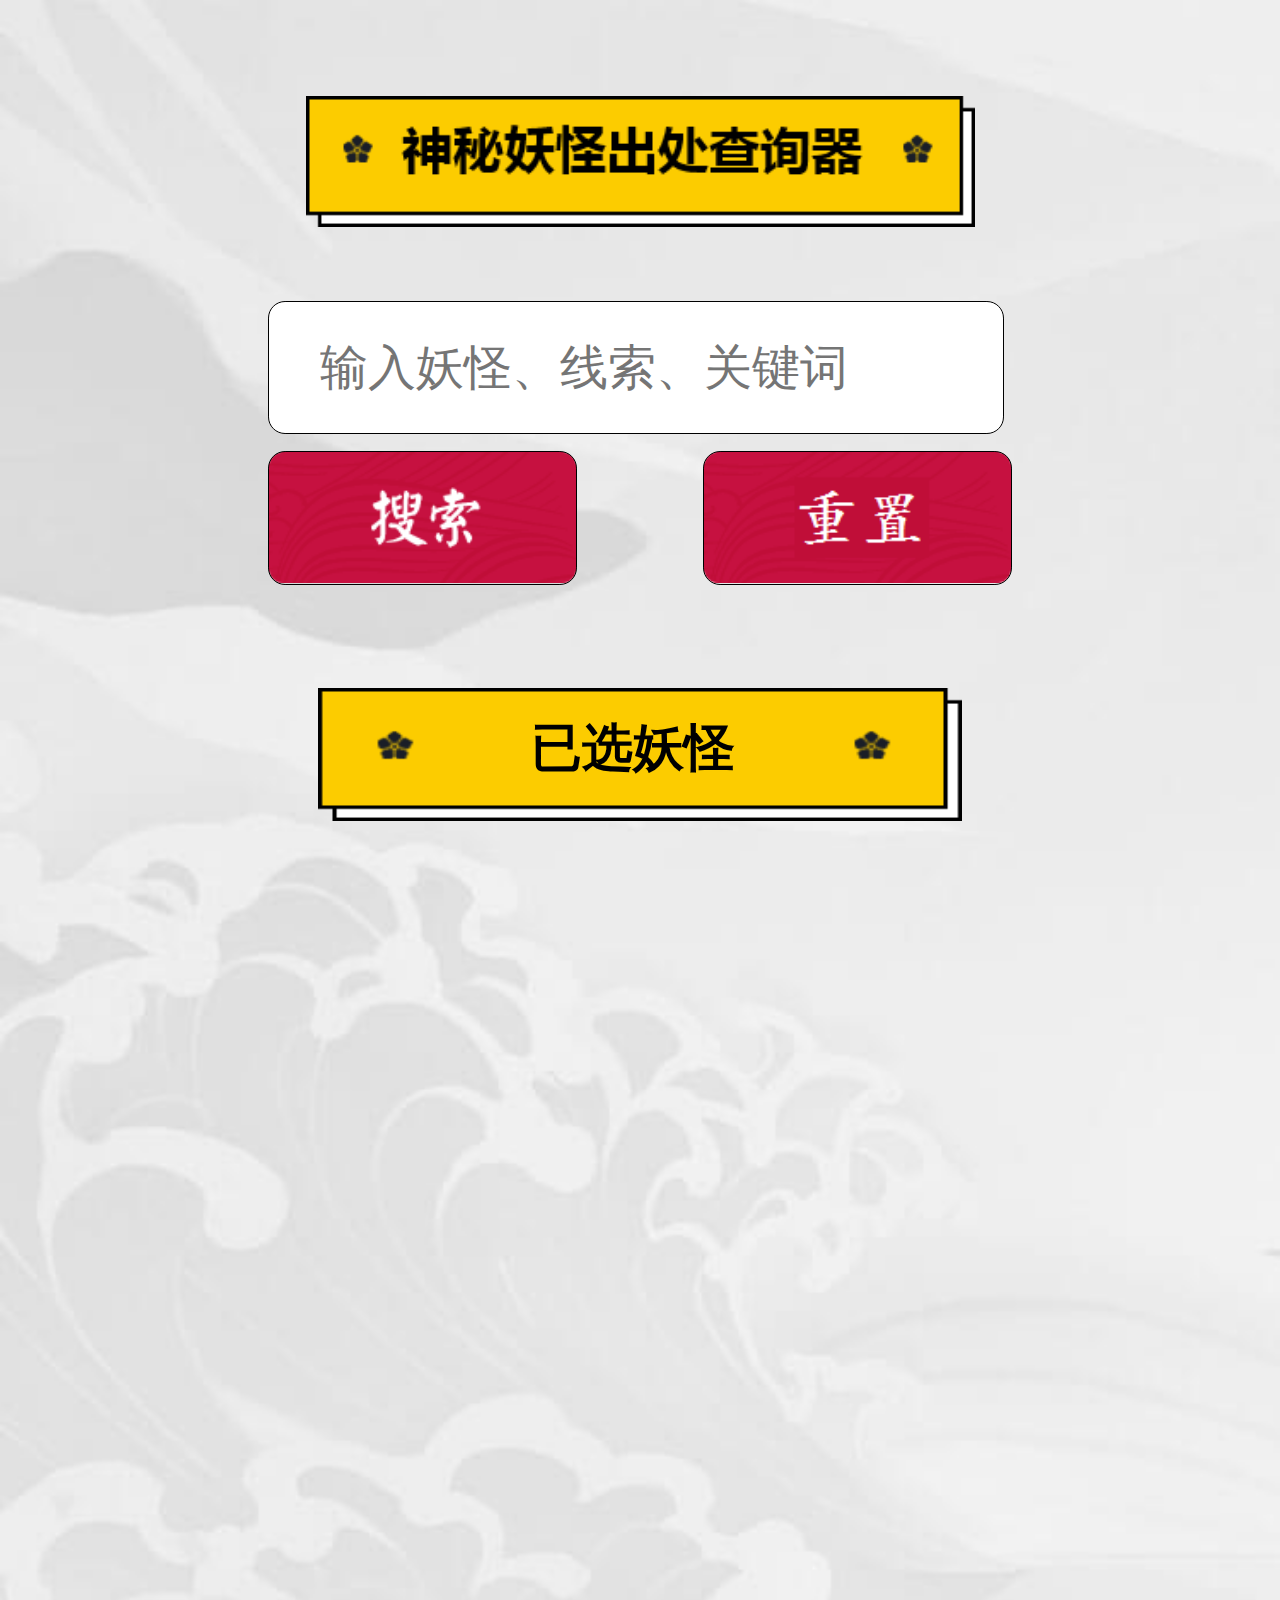
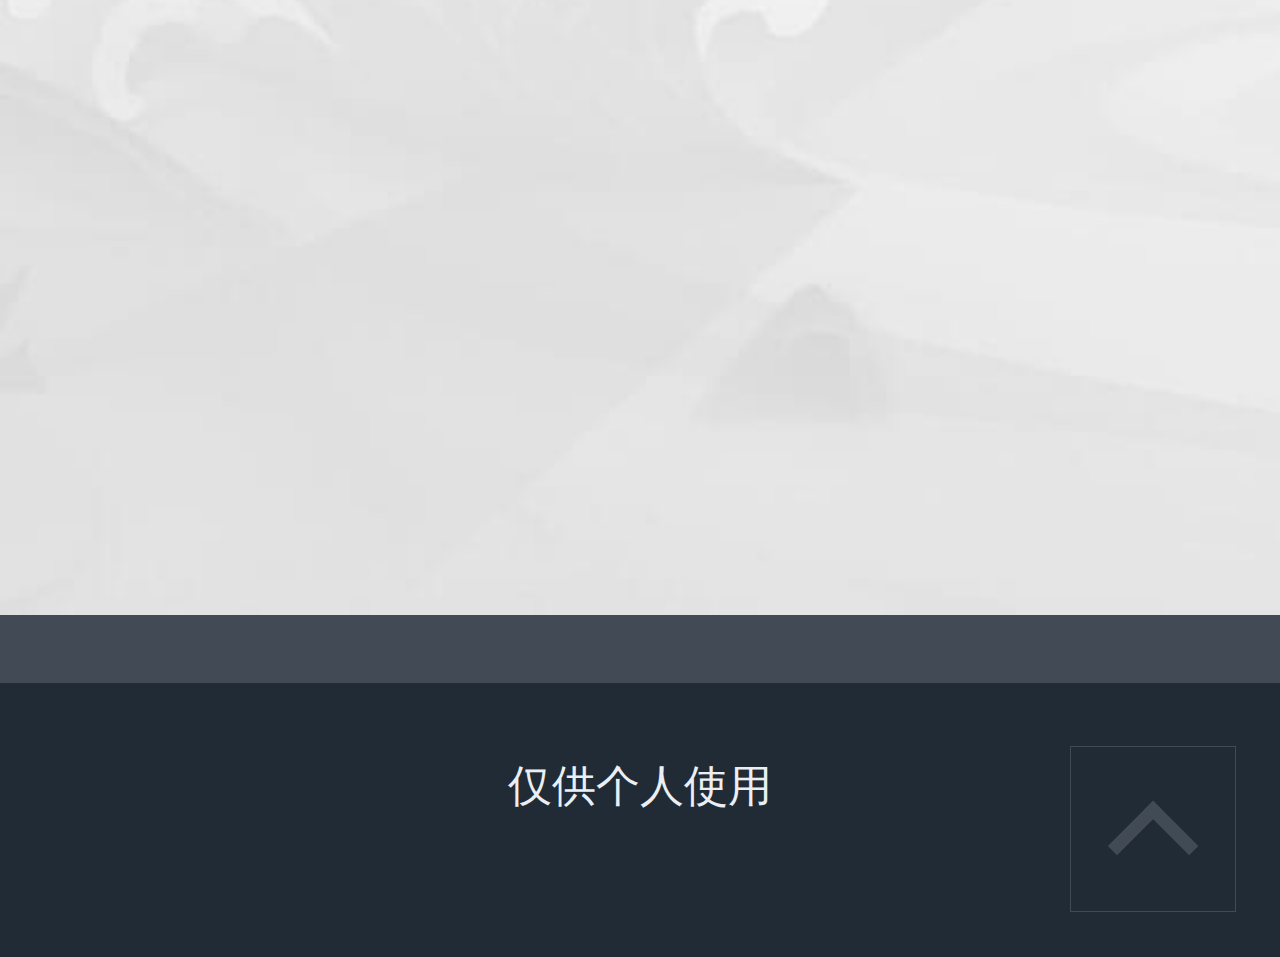
<file: index.html>
<!-- Code adapted from http://yys.163.com/m/fengyin/ using "inspect" development option in the browser-->
<!-- It is strictly adapted for personal use (better query for the game information), it will be taken down if necessary -->

<!DOCTYPE HTML> 
<html lang="en"> 
    <head>
        <title>YYS - Quest Query</title>

        <!--project information of the orginal code-->
        <!--项目meta信息，从PM上获取 start-->
        <meta name="author" content="网易，NetEase Inc.">
        <meta name="copyright" content="网易，NetEase Inc.">
        <meta name="pmid" content="19598">
        <meta name="editor" content="yanwen">
        <meta name="designer" content="doudou">
        <meta name="front-end technicist" content="liuweiluo">    

        <meta charset="utf-8"> 
        <script type="text/javascript" charset="utf-8" src="query.js"></script>
        <script type="text/javascript" charset="utf-8" src="common.js"></script>
        <script src="https://ajax.googleapis.com/ajax/libs/jquery/3.1.1/jquery.min.js"></script>

        <link type="text/css" rel="stylesheet" href="index.css">
        <link type="text/css" rel="stylesheet" href="common.css">
        <meta name="viewport" content="width=device-width, initial-scale=1.0, maximum-scale=1.0, user-scalable=0,minimal-ui">
    </head>

    <body onload="startup();">
        <div id="main">
            <div id="content">
                <!--标题-->
 			    <div class="title"></div>
            
 			    <!--搜索输入框-->
 			    <div class="input-wrap">
                    <input type="text" class="input-box" placeholder="输入妖怪、线索、关键词" id="input-box">
 				   <a href="javascript:void(0)" class="seek-btn" id="seek-btn"></a>
                    <a href="javascript:void(0)" class="reset-btn" id="reset-btn"></a>
 			    </div>
                
 			    <!--悬赏内容-->
 			    <div class="offerAreward">
                    <div id="searchSection">
 			            <!--悬赏栏目链接-->
                        <!--悬赏搜索结果列表-->
                        <!--shows up when there are multiply results fitting the user input-->
                        <div id="result" class="OAR-resultList" style="display:none">
                            <ul>
                                <li>this list will show up if there are multiply results that match user input</li>
                            </ul>
                        </div>
                
                        <!--悬赏搜索结果有误-->
                        <div class="OAR-resultError" style="display: none;">
                            this section will display error message
                        </div>
                    
                        <!-- buffer -->
                        <div id="testID" class="OAR-resultDetails" style="display:none">
                            this section is used to holding information to be displayed, serving as a buffer
                        </div>
                    </div>
                
                    <!--悬赏搜索结果详情-->
                    <div id="solution" class="OAR-resultDetails" style="display:none">
                        this section will suggest the location to finsih the quest
                    </div>
                
                    <!--shows up when the accurate result is selected-->
                    <div id="selectedResult" class="OAR-selectedResultList" style="display">
                        <p class="OAR-selectedList-title">
                            <span>已选妖怪</span>
                        </p>
                    
                        <ul>
                            <li id="list0" href="javascript:void(0)">example0</li>
                            <div id="collapse0" class="collapse OAR-resultDetails" style="display:none">
                                detail 0
                            </div>
                            
                            <li id="list1" href="javascript:void(0)">example1</li>
                            <div id="collapse1" class="collapse OAR-resultDetails" style="display:none">
                                detail 1
                            </div>
                                                    
                            <li id="list2" href="javascript:void(0)">example2</li>
                            <div id="collapse2" class="collapse OAR-resultDetails" style="display:none">
                                detail 2
                            </div>
                            
                            <li id="list3" href="javascript:void(0)">example3</li>
                            <div id="collapse3" class="collapse OAR-resultDetails" style="display:none">
                                detail 3
                            </div>
                        </ul>
                    </div>
                </div>
            </div>
            
            <section class="site_bottom"> 
                <div class="NIE-copyRight_m">
                    <!--底部版本信息-->    
                    <p>仅供个人使用</p>
                </div>
                <a class="btn_toTop"><i></i></a>     		  	
            </section>
        </div>
    </body>
    
</html>
</file>
<file: index.css>
/**
 * Adapting the code from http://yys.163.com/m/fengyin/ to be used as CSS
 * It is strictly adapted for personal use (better query for the game information), it will be taken down if necessary
 */

@charset "gb2312";html,body,h1,h2,h3,h4,h5,h6,div,dl,dt,dd,ul,ol,li,p,blockquote,pre,hr,figure,table,caption,th,td,form,fieldset,legend,input,button,textarea,menu {
    margin: 0;
    padding: 0
}

html,body,fieldset,img,iframe,abbr {
    border: 0
}

li {
    list-style: none
}

textarea {
    overflow: auto;
    resize: none
}

a,button {
    cursor: pointer
}

h1,h2,h3,h4,h5,h6,em,strong,b {
    font-weight: 700
}

a,a:hover {
    text-decoration: none
}

body,html {
    width: 100%;
    font-weight: 400;
    display: -webkit-box;
    -webkit-box-orient: vertical;
    -webkit-box-align: center
}

html {
    -ms-text-size-adjust: 100%;
    -webkit-text-size-adjust: 100%;
    font-family: "Microsoft YaHei","Helvetica Neue",Arial,HelveticaNeue,Helvetica,"BBAlpha Sans",sans-serif
}

body {
    background: #fefefe;
    opacity: 1;
    -webkit-transition: opacity 500ms ease-in;
    transition: opacity 500ms ease-in
}

a {
    text-decoration: none
}

input {
    -webkit-appearance: none
}

* {
    outline: 0;
    -webkit-tap-highlight-color: transparent;
    -webkit-touch-callout: none;
    -webkit-focus-ring-color: rgba(0,0,0,0)
}

p,a,li,span,input {
    font-size: .28rem
}

h1 {
    font-size: .32rem
}

h2 {
    font-size: .34rem
}

h3 {
    font-size: .3rem
}

h4 {
    font-weight: 400;
    font-size: .3rem
}

h5 {
    font-size: .28rem
}

textarea {
    font-size: 24px
}

a {
    color: #434343
}

html {
    font-size: 312.5%
}

@media screen and (max-width: 359px) and (orientation:portrait) {
    html {
        font-size:266.67%
    }
}

@media screen and (min-width: 360px) and (max-width:374px) and (orientation:portrait) {
    html {
        font-size:300%
    }
}

@media screen and (min-width: 384px) and (max-width:399px) and (orientation:portrait) {
    html {
        font-size:320%
    }
}

@media screen and (min-width: 400px) and (max-width:413px) and (orientation:portrait) {
    html {
        font-size:333.33%
    }
}

@media screen and (min-width: 414px) and (max-width:431px) and (orientation:portrait) {
    html {
        font-size:345%
    }
}

@media screen and (min-width: 432px) and (max-width:479px) and (orientation:portrait) {
    html {
        font-size:360%
    }
}

@media screen and (min-width: 480px) and (max-width:639px) and (orientation:portrait) {
    html {
        font-size:400%
    }
}

@media screen and (min-width: 640px) and (orientation:portrait) {
    html {
        font-size:533.33%
    }
}

.i_download {
    background-image: url(../img/i_download.png)
}

.attention {
    width: 100%;
    height: 1rem;
    display: -webkit-box;
    display: -moz-box;
    display: box;
    -webkit-box-orient: horizontal;
    -moz-box-orient: horizontal;
    box-orient: horizontal;
    -webkit-box-align: center;
    -moz-box-align: center;
    box-align: center
}

.attention span {
    text-align: center;
    -moz-box-flex: 2;
    -webkit-box-flex: 2;
    box-flex: 2;
    display: block;
    font-size: .28rem
}

.attention em {
    -moz-box-flex: 1;
    -webkit-box-flex: 1;
    box-flex: 1;
    display: block;
    font-size: .24rem;
    font-style: normal
}

.attention i {
    border-radius: .6rem;
    font-size: .48rem;
    margin-right: .1rem;
    width: .6rem;
    height: .6rem;
    line-height: .6rem;
    text-align: center;
    display: block;
    background-repeat: no-repeat;
    background-size: auto 100%
}

.attention {
    background: #e9f5ff
}

.attention span,.attention em {
    color: #65baff
}

.attention i {
    background: #4caefd;
    color: #fff
}

.little_head {
    background: #f2f2f2;
    color: #4caefd;
    border-color: #dfdfdf
}

.little_head .i_title {
    background: #4caefd
}

body,html {
    background: url(background.jpg) no-repeat;
    background-size:cover;
}

.title {
    width: 3.92rem;
    height: .77rem;
    background: url(title.png) no-repeat;
    background-size: 100% 100%;
    margin: .56rem auto auto
}

.input-wrap {
    width: 4.36rem;
    height: 2.30rem;
    margin: 0 auto;
    margin-bottom: .55rem;
    overflow: hidden
}

.input-box {
    width: 4.0rem;
    height: .29rem;
    border: 1px solid #000;
    border-radius: .1rem;
    font-size: .28rem;
    padding: .24rem 0;
    padding-left: .3rem;
    margin: auto auto .10rem
}

.seek-btn {
    float: left;
    height: .77rem;
    border: 1px solid #000;
    border-radius: .1rem;
    width: 1.8rem;
    background: url(search.png) no-repeat;
    background-size: 100% 100%
}

.reset-btn {
    float: right;
    height: .77rem;
    border: 1px solid #000;
    border-radius: .1rem;
    width: 1.8rem;
    background: url(reset.png) no-repeat;
    background-size: 100% 100%
}

.offerAreward {
    width: 6.5rem;
    min-height: 8.8rem;
    margin: 0 auto
}

.OAR-column-wrap {
    width: 100%;
    height: .4rem
}

.OAR-column-wrap a:nth-child(2n-1) {
    float: left;
    margin-left: 1.2rem
}

.OAR-column-wrap a:nth-child(2n) {
    float: right;
    margin-right: 1.2rem
}

.OAR-column {
    display: inline-block;
    border-bottom: 1px solid #000
}

.OAR-resultList {
    width: 6.5rem;
    margin: 0 auto
}

.OAR-resultList ul {
    width: 100%
}

.OAR-resultList ul li {
    width: 100%;
    height: .9rem;
    text-align: center;
    background: url(btn-resultList.png) no-repeat;
    background-size: 100% 100%;
    line-height: .9rem;
    font-size: .3rem;
    font-weight: bolder;
    margin: .2rem 0
}

.OAR-selectedResultList {
    width: 6.5rem;
    margin: 0 auto
}

.OAR-selectedResultList ul {
    width: 100%
}

.OAR-selectedResultList ul li {
    width: 100%;
    height: .9rem;
    text-align: center;
    background: url(btn-resultList.png) no-repeat;
    background-size: 100% 100%;
    line-height: .9rem;
    font-size: .3rem;
    font-weight: bolder;
    margin: .2rem 0
}

.OAR-selectedResult{
    opacity:1.0;
    width: 6.5rem;
    height: .9rem;
    text-align: center;
    background: url(btn-resultList.png) no-repeat;
    background-size: 100% 100%;
    line-height: .9rem;
    font-size: .3rem;
    font-weight: bolder;
    margin: .2rem auto
}

.OAR-selectedResultList .OAR-selectedList-title {
    text-align: center;
    margin-top: .4rem;
    margin-bottom: .4rem
}

.OAR-selectedResultList .OAR-selectedList-title span {
    font-size: .3rem;
    font-weight: bolder;
    padding: .18rem 1.33rem .27rem 1.25rem;
    background: url(titile_resultDetails.png) no-repeat;
    background-size: 100% 100%
}

.OAR-resultDetails {
    width: 6.5rem;
    margin: .6rem auto .4rem
}

.OAR-resultDetails .OAR-resultDetails-title {
    text-align: center;
    margin-bottom: .8rem
}

.OAR-resultDetails .OAR-resultDetails-title span {
    font-size: .3rem;
    font-weight: bolder;
    padding: .18rem 1.33rem .27rem 1.25rem;
    background: url(titile_resultDetails.png) no-repeat;
    background-size: 100% 100%
}

.OAR-resultDetails dl {
    width: 100%;
    margin-top: .2rem;
    overflow: hidden
}

.OAR-resultDetails dl dt {
    float: left;
    font-size: .35rem;
    font-weight: 700
}

.OAR-resultDetails dl dd {
    width: 4.7rem;
    float: left;
    font-size: .28rem
}

.OAR-resultDetails dl dd p {
    line-height: .35rem;
    margin-top: .1rem
}

.OAR-resultError {
    width: 6.5rem;
    margin: .6rem auto;
    font-size: .33rem;
    font-weight: 700
}
</file>
<file: common.css>
/**
 * Adapting the code from http://yys.163.com/m/fengyin/ to be used as CSS
 * It is strictly adapted for personal use (better query for the game information), it will be taken down if necessary
 */ 

@charset "gb2312";html,body,h1,h2,h3,h4,h5,h6,div,dl,dt,dd,ul,ol,li,p,blockquote,pre,hr,figure,table,caption,th,td,form,fieldset,legend,input,button,textarea,menu {
    margin: 0;
    padding: 0
}

html,body,fieldset,img,iframe,abbr {
    border: 0
}

li {
    list-style: none
}

textarea {
    overflow: auto;
    resize: none
}

a,button {
    cursor: pointer
}

h1,h2,h3,h4,h5,h6,em,strong,b {
    font-weight: 700
}

a,a:hover {
    text-decoration: none
}

body,html {
    width: 100%;
    font-weight: 400;
    display: -webkit-box;
    -webkit-box-orient: vertical;
    -webkit-box-align: center
}

html {
    -ms-text-size-adjust: 100%;
    -webkit-text-size-adjust: 100%;
    font-family: "Microsoft YaHei","Helvetica Neue",Arial,HelveticaNeue,Helvetica,"BBAlpha Sans",sans-serif
}

body {
    background: #fefefe;
    opacity: 1;
    -webkit-transition: opacity 500ms ease-in;
    transition: opacity 500ms ease-in
}

a {
    text-decoration: none
}

input {
    -webkit-appearance: none
}

* {
    outline: 0;
    -webkit-tap-highlight-color: transparent;
    -webkit-touch-callout: none;
    -webkit-focus-ring-color: rgba(0,0,0,0)
}

p,a,li,span,input {
    font-size: .28rem
}

h1 {
    font-size: .32rem
}

h2 {
    font-size: .34rem
}

h3 {
    font-size: .3rem
}

h4 {
    font-weight: 400;
    font-size: .3rem
}

h5 {
    font-size: .28rem
}

textarea {
    font-size: 24px
}

a {
    color: #434343
}

html {
    font-size: 312.5%
}

@media screen and (max-width: 359px) and (orientation:portrait) {
    html {
        font-size:266.67%
    }
}

@media screen and (min-width: 360px) and (max-width:374px) and (orientation:portrait) {
    html {
        font-size:300%
    }
}

@media screen and (min-width: 384px) and (max-width:399px) and (orientation:portrait) {
    html {
        font-size:320%
    }
}

@media screen and (min-width: 400px) and (max-width:413px) and (orientation:portrait) {
    html {
        font-size:333.33%
    }
}

@media screen and (min-width: 414px) and (max-width:431px) and (orientation:portrait) {
    html {
        font-size:345%
    }
}

@media screen and (min-width: 432px) and (max-width:479px) and (orientation:portrait) {
    html {
        font-size:360%
    }
}

@media screen and (min-width: 480px) and (max-width:639px) and (orientation:portrait) {
    html {
        font-size:400%
    }
}

@media screen and (min-width: 640px) and (orientation:portrait) {
    html {
        font-size:533.33%
    }
}

@font-face {
    font-family: bottomfont;
}

.bottomfont {
    font-family: bottomfont!important;
    font-size: .32rem;
    font-style: normal;
    -webkit-font-smoothing: antialiased;
    -webkit-text-stroke-width: .2px;
    -moz-osx-font-smoothing: grayscale
}

.hidden {
    display: none
}

#share_content,#forhorview {
    display: none
}

.center {
    -webkit-box-align: center;
    -moz-box-align: center;
    box-align: center;
    -webkit-box-pack: center;
    -moz-box-pack: center;
    box-pack: center
}

.orient_ver {
    -webkit-box-orient: vertical;
    -moz-box-orient: vertical;
    box-orient: vertical
}

.orient_hoz {
    -webkit-box-orient: horizontal;
    -moz-box-orient: horizontal;
    box-orient: horizontal
}

#main {
    width: 100%;
    min-height: 100%;
    position: relative;
    background: url(background.jpg) no-repeat;
    background-size: cover
}

nav {
    z-index: 888;
    position: absolute;
    top: 0;
    padding-top: 1rem;
    bottom: 0;
    left: 0;
    right: 0;
    width: 100%;
    display: none
}

nav ul {
    -webkit-transition: all 300ms ease-in-out;
    -moz-transition: all 300ms ease-in-out;
    -ms-transition: all 300ms ease-in-out;
    transition: all 300ms ease-in-out;
    height: 0;
    overflow: hidden;
    float: right;
    width: 2.2rem
}

nav ul li {
    height: .76rem
}

nav ul li a {
    display: block;
    height: 100%;
    width: 100%;
    text-align: center;
    line-height: .76rem
}

.header {
    height: 1rem;
    display: -webkit-box;
    display: -moz-box;
    display: box;
    -webkit-box-orient: horizontal;
    -moz-box-orient: horizontal;
    box-orient: horizontal;
    -webkit-box-align: center;
    -moz-box-align: center;
    box-align: center
}

.header a {
    width: 1rem;
    display: -webkit-box;
    display: -moz-box;
    display: box;
    height: 100%;
    -webkit-box-align: center;
    -moz-box-align: center;
    box-align: center;
    -webkit-box-pack: center;
    -moz-box-pack: center;
    box-pack: center
}

.header a i.i_arrow em,.header a i.i_arrow b {
    height: .06rem;
    width: .24rem
}

.header a i.i_arrow em {
    margin-top: -.08rem
}

.header a i.i_arrow b {
    margin-top: .06rem
}

.header h2 {
    -moz-box-flex: 1;
    -webkit-box-flex: 1;
    box-flex: 1;
    font-weight: 400;
    border-left: 1px solid #fff;
    text-indent: .24rem
}

.topbar {
    height: 1.32rem;
    display: -webkit-box;
    display: -moz-box;
    display: box;
    -webkit-box-orient: horizontal;
    -moz-box-orient: horizontal;
    box-orient: horizontal;
    -webkit-box-align: center;
    -moz-box-align: center;
    box-align: center
}

.topbar .logo {
    display: block;
    width: 1.08rem;
    position: relative;
    z-index: 1;
    height: 1.08rem;
    margin-left: .32rem;
    margin-top: 0rem;
    margin-right: .16rem
}

.topbar .game_name {
    -moz-box-flex: 1;
    -webkit-box-flex: 1;
    box-flex: 1
}

.topbar .game_name h2 {
    font-size: .32rem
}

.topbar a {
    width: 1rem;
    height: .6rem;
    margin-right: .35rem;
    line-height: .56rem;
    font-size: .26rem;
    text-align: center;
    display: none;
    -webkit-box-orient: horizontal;
    -moz-box-orient: horizontal;
    box-orient: horizontal;
    -webkit-box-align: center;
    -moz-box-align: center;
    box-align: center;
    -webkit-box-pack: center;
    -moz-box-pack: center;
    box-pack: center;
    text-indent: -99999rem
}

.topbar a.show {
    display: -webkit-box;
    display: -moz-box;
    display: box
}

.topbar.download_bar .logo {
    height: .8rem;
    width: .8rem;
    margin-top: 0;
    border-radius: .2rem;
    box-sizing: border-box
}

.topbar.download_bar a {
    box-shadow: none;
    height: .6rem;
    line-height: .6rem
}

.topbar.download_bar a i {
    display: none
}

.little_head {
    height: .88rem;
    border-width: 1px;
    border-style: solid;
    line-height: .88rem;
    box-sizing: border-box;
    display: -webkit-box;
    display: -moz-box;
    display: box;
    -webkit-box-orient: horizontal;
    -moz-box-orient: horizontal;
    box-orient: horizontal;
    -webkit-box-align: center;
    -moz-box-align: center;
    box-align: center
}

.little_head .i_title {
    width: .14rem;
    height: 100%;
    display: block;
    margin-right: .14rem
}

.little_head span {
    font-size: .34rem;
    display: block;
    -moz-box-flex: 1;
    -webkit-box-flex: 1;
    box-flex: 1
}

.list_view li a {
    display: -webkit-box;
    display: -moz-box;
    display: box;
    -webkit-box-orient: horizontal;
    -moz-box-orient: horizontal;
    box-orient: horizontal;
    height: .8rem;
    line-height: .8rem;
    padding: 0 .28rem
}

.list_view li a span {
    display: block;
    -moz-box-flex: 1;
    -webkit-box-flex: 1;
    box-flex: 1;
    width: 100%;
    overflow: hidden;
    text-overflow: ellipsis;
    white-space: nowrap
}

.list_view li a em {
    display: block;
    font-weight: 400;
    font-style: normal
}

.list_view_img li a {
    display: -webkit-box;
    display: -moz-box;
    display: box;
    -webkit-box-orient: horizontal;
    -moz-box-orient: horizontal;
    box-orient: horizontal;
    -webkit-box-align: center;
    -moz-box-align: center;
    box-align: center;
    height: 1.6rem;
    padding: 0 .32rem
}

.list_view_img li a img {
    width: 1.28rem;
    height: 1.28rem;
    margin-right: .2rem
}

.list_view_img li a span {
    display: block;
    height: 1.28rem;
    -moz-box-flex: 1;
    -webkit-box-flex: 1;
    box-flex: 1
}

.list_view_img li a span h3 {
    width: 100%;
    overflow: hidden;
    text-overflow: ellipsis;
    white-space: nowrap;
    font-size: .36rem;
    margin-bottom: .05rem;
    font-weight: 400
}

.list_view_img li a span p {
    color: #888;
    word-break: break-all;
    line-height: .34rem;
    height: .68rem;
    overflow: hidden
}

.div_buttons {
    padding-top: .44rem;
    margin-bottom: .7rem;
    display: -webkit-box;
    display: -moz-box;
    display: box;
    -webkit-box-orient: horizontal;
    -moz-box-orient: horizontal;
    box-orient: horizontal;
    -webkit-box-pack: center;
    -moz-box-pack: center;
    box-pack: center
}

.div_buttons a {
    display: block
}

.site_bottom {
    box-sizing: border-box
}

.site_bottom .button {
    height: .7rem;
    width: 3.35rem;
    margin: 0 .2rem;
    font-size: .3rem;
    line-height: .7rem;
    display: block;
    border-radius: .1rem;
    text-align: center;
    font-weight: 700
}

.site_bottom .button.show {
    display: block
}

.site_bottom ul {
    display: -webkit-box;
    display: -moz-box;
    display: box;
    -webkit-box-orient: horizontal;
    -moz-box-orient: horizontal;
    box-orient: horizontal;
    -webkit-box-pack: justify;
    -moz-box-pack: justify;
    box-pack: justify;
    padding: 0 .24rem;
    margin-bottom: .56rem
}

.site_bottom ul li a {
    display: -webkit-box;
    display: -moz-box;
    display: box;
    -webkit-box-orient: horizontal;
    -moz-box-orient: horizontal;
    box-orient: horizontal;
    height: .6rem;
    line-height: .6rem
}

.site_bottom ul li a i {
    display: block;
    font-size: .4rem;
    width: .6rem;
    height: .6rem;
    margin-right: .1rem;
    line-height: .6rem;
    box-sizing: border-box;
    border: 1px solid #eaf1fa;
    color: #eaf1fa;
    text-align: center
}

.site_bottom ul li a span {
    font-size: .28rem;
    display: block;
    color: #eaf1fa
}

.site_bottom .site_tel {
    color: #fff;
    margin-bottom: .32rem
}

.site_bottom .site_tel h3 {
    display: -webkit-box;
    display: -moz-box;
    display: box;
    -webkit-box-pack: center;
    -moz-box-pack: center;
    box-pack: center;
    -webkit-box-align: center;
    -moz-box-align: center;
    box-align: center;
    -webkit-box-orient: horizontal;
    -moz-box-orient: horizontal;
    box-orient: horizontal
}

.site_bottom .site_tel h3 i {
    margin-right: .1rem;
    display: block
}

.site_bottom .site_tel h3 span {
    font-size: .28rem;
    font-weight: 400;
    line-height: .4rem;
    display: block
}

.site_bottom .site_tel p {
    text-align: center
}

.site_bottom .icon_tel {
    width: .42rem;
    height: .4rem;
    background-image: url(../img/icons.png);
    background-repeat: no-repeat;
    background-size: auto .6rem;
    margin-right: .08rem;
    background-position: -2.5rem -.08rem;
    display: inline-block;
    line-height: .56rem
}

.site_bottom .NIE-copyRight_m {
    padding: .4rem .32rem;
    min-height: .8rem
}

.site_bottom .NIE-copyRight_m p {
    text-align: center;
    font-size: .26rem;
    line-height: .4rem
}

.btn_toTop {
    width: .96rem;
    height: .96rem;
    display: block;
    position: absolute;
    bottom: .26rem;
    right: .26rem;
    margin-left: -.25rem;
    display: -webkit-box;
    display: -moz-box;
    display: box;
    -webkit-box-pack: center;
    -moz-box-pack: center;
    box-pack: center;
    -webkit-box-align: center;
    -moz-box-align: center;
    box-align: center;
    overflow: hidden
}

.btn_toTop i {
    width: .3rem;
    height: .3rem;
    border-left: .08rem solid #100000;
    border-top: .08rem solid #100000;
    border-bottom: 0;
    border-right: 0;
    -webkit-transform: rotate(45deg);
    -moz-transform: rotate(45deg);
    -ms-transform: rotate(45deg);
    transform: rotate(45deg);
    display: block;
    margin-top: .2rem
}

.i_icon {
    width: .3rem;
    height: .3rem;
    display: block;
    background-position: 0 0;
    background-repeat: no-repeat;
    background-size: 100%
}

.i_arrow {
    width: .8rem;
    height: .8rem;
    display: block;
    position: relative;
    display: -webkit-box;
    display: -moz-box;
    display: box;
    -webkit-box-align: center;
    -moz-box-align: center;
    box-align: center;
    -webkit-box-pack: center;
    -moz-box-pack: center;
    box-pack: center
}

.i_arrow i {
    width: .3rem;
    height: .3rem;
    border-right: .06rem solid #100000;
    border-top: .06rem solid #100000;
    border-bottom: 0;
    border-left: 0;
    -webkit-transform: rotate(45deg);
    -moz-transform: rotate(45deg);
    -ms-transform: rotate(45deg);
    transform: rotate(45deg);
    display: block
}

.i_arrow.i_arrow_left {
    -webkit-transform: rotate(-180deg);
    -moz-transform: rotate(-180deg);
    -ms-transform: rotate(-180deg);
    transform: rotate(-180deg)
}

.i_arrow.i_arrow_top {
    -webkit-transform: rotate(-90deg);
    -moz-transform: rotate(-90deg);
    -ms-transform: rotate(-90deg);
    transform: rotate(-90deg)
}

.i_menu {
    display: -webkit-box;
    display: -moz-box;
    display: box;
    -webkit-box-orient: vertical;
    -moz-box-orient: vertical;
    box-orient: vertical;
    -webkit-box-align: center;
    -moz-box-align: center;
    box-align: center;
    -webkit-box-pack: center;
    -moz-box-pack: center;
    box-pack: center;
    height: 100%;
    width: 100%
}

.i_menu em {
    display: block;
    height: .04rem;
    width: .4rem;
    margin: .04rem 0;
    position: relative;
    -webkit-transition: all .3s ease;
    -moz-transition: all .3s ease;
    -ms-transition: all .3s ease;
    transition: all .3s ease;
    opacity: 1
}

.i_menu em:nth-child(2n+2) {
    background: transparent
}

.i_menu em b {
    -webkit-transition: all .3s ease;
    -moz-transition: all .3s ease;
    -ms-transition: all .3s ease;
    transition: all .3s ease;
    position: absolute;
    height: .04rem;
    width: .4rem;
    left: 0;
    top: 0
}

.btn_menu.active .i_menu em:nth-child(2n+1) {
    -webkit-transform: translate(0,.2rem);
    -moz-transform: translate(0,.2rem);
    -ms-transform: translate(0,.2rem);
    transform: translate(0,.2rem);
    opacity: 0
}

.btn_menu.active .i_menu em:nth-child(2n+2) b:nth-child(2n+1) {
    -webkit-transform: rotate(45deg);
    -moz-transform: rotate(45deg);
    -ms-transform: rotate(45deg);
    transform: rotate(45deg)
}

.btn_menu.active .i_menu em:nth-child(2n+2) b:nth-child(2n+2) {
    -webkit-transform: rotate(-45deg);
    -moz-transform: rotate(-45deg);
    -ms-transform: rotate(-45deg);
    transform: rotate(-45deg)
}

.btn_menu.active .i_menu em:nth-child(2n+3) {
    -webkit-transform: translate(0,-.2rem);
    -moz-transform: translate(0,-.2rem);
    -ms-transform: translate(0,-.2rem);
    transform: translate(0,-.2rem);
    opacity: 0
}

.btn_getmore {
    width: 100%;
    height: .8rem;
    line-height: .8rem;
    text-align: center;
    display: none
}

.mask {
    transition: opacity .3s ease-in-out 0s;
    -moz-transition: opacity .3s ease-in-out 0s;
    -webkit-transition: opacity .3s ease-in-out 0s;
    -o-transition: opacity .3s ease-in-out 0s;
    position: fixed;
    left: 0;
    right: 0;
    top: 0;
    bottom: 0;
    width: 100%;
    background: rgba(0,0,0,.6);
    display: none;
    opacity: 0;
    z-index: 999
}

.mask.show {
    opacity: 1
}

.alertbox {
    z-index: 1000;
    position: fixed;
    top: 0;
    left: 0;
    right: 0;
    bottom: 0;
    width: 100%;
    background: rgba(0,0,0,0);
    display: -webkit-box;
    display: -moz-box;
    display: box;
    -webkit-box-align: center;
    -moz-box-align: center;
    box-align: center;
    -webkit-box-pack: center;
    -moz-box-pack: center;
    box-pack: center;
    -webkit-transition: all 300ms ease-in;
    -moz-transition: all 300ms ease-in;
    -ms-transition: all 300ms ease-in;
    transition: all 300ms ease-in
}

.alertbox .alert_text {
    -webkit-transform: translate(0,-30rem);
    -moz-transform: translate(0,-30rem);
    -ms-transform: translate(0,-30rem);
    transform: translate(0,-30rem);
    -webkit-transition: all 300ms ease-in;
    -moz-transition: all 300ms ease-in;
    -ms-transition: all 300ms ease-in;
    transition: all 300ms ease-in;
    position: relative;
    width: 6.6rem;
    min-height: 2.5rem;
    box-sizing: border-box;
    margin: 0 auto;
    padding: .5rem .24rem
}

.alertbox .alert_text h2 {
    font-size: .4rem;
    line-height: .8rem;
    text-align: center
}

.alertbox .alert_text p {
    text-align: center;
    line-height: .6rem
}

.alertbox.show {
    background: rgba(0,0,0,.6)
}

.alertbox.show .alert_text {
    -webkit-transform: translate(0,0);
    -moz-transform: translate(0,0);
    -ms-transform: translate(0,0);
    transform: translate(0,0)
}

.alertbox.remove {
    background: rgba(0,0,0,0)
}

.alertbox.remove .alert_text {
    -webkit-transform: translate(0,50rem);
    -moz-transform: translate(0,50rem);
    -ms-transform: translate(0,50rem);
    transform: translate(0,50rem)
}

.alertbox .btn_close {
    position: absolute;
    right: .1rem;
    top: .1rem
}

.btn_close {
    width: .6rem;
    height: .6rem;
    display: -webkit-box;
    display: -moz-box;
    display: box;
    -webkit-box-align: center;
    -moz-box-align: center;
    box-align: center;
    -webkit-box-pack: center;
    -moz-box-pack: center;
    box-pack: center
}

.btn_close em,.btn_close i {
    display: block;
    background: #fff;
    width: .6rem;
    height: .04rem
}

.btn_close em {
    -webkit-transform: rotate(45deg);
    -moz-transform: rotate(45deg);
    -ms-transform: rotate(45deg);
    transform: rotate(45deg)
}

.btn_close i {
    -webkit-transform: rotate(-45deg);
    -moz-transform: rotate(-45deg);
    -ms-transform: rotate(-45deg);
    transform: rotate(-45deg);
    margin-left: -.6rem
}

#forhorview {
    position: fixed;
    z-index: 1000;
    top: 0;
    bottom: 0;
    left: 0;
    right: 0;
    width: 100%;
    background: rgba(0,0,0,.6);
    display: none;
    -webkit-box-align: center;
    -moz-box-align: center;
    box-align: center;
    -webkit-box-pack: center;
    -moz-box-pack: center;
    box-pack: center
}

#forhorview p {
    font-size: .6rem;
    color: #ddd
}

#forhorview.show {
    display: -webkit-box;
    display: -moz-box;
    display: box
}

.moudle {
    position: relative;
    z-index: 99;
    height: 100%;
    transition: opacity .3s ease-in-out 0s;
    -moz-transition: opacity .3s ease-in-out 0s;
    -webkit-transition: opacity .3s ease-in-out 0s;
    -o-transition: opacity .3s ease-in-out 0s;
    display: none;
    opacity: 0
}

.moudle.show {
    opacity: 1
}

#md_attention .attention {
    position: fixed;
    bottom: 12%;
    left: 0;
    right: 0;
    width: 100%;
    background: transparent;
    box-sizing: border-box;
    padding: 0 .5rem;
    height: 1rem;
    display: -webkit-box;
    display: -moz-box;
    display: box;
    -webkit-box-orient: horizontal;
    -moz-box-orient: horizontal;
    box-orient: horizontal;
    -webkit-box-align: center;
    -moz-box-align: center;
    box-align: center
}

#md_attention .attention i {
    display: block;
    width: 1rem;
    height: 1rem;
    box-sizing: border-box;
    border-radius: 1rem;
    font-size: .8rem;
    text-align: center;
    line-height: 1rem;
    margin-right: .1rem
}

#md_attention .attention em {
    -moz-box-flex: 1;
    -webkit-box-flex: 1;
    box-flex: 1;
    display: block;
    font-size: .28rem;
    color: #fff;
    font-style: normal
}

.popWin {
    position: fixed;
    left: 0;
    right: 0;
    bottom: 0;
    top: 0;
    width: 100%;
    display: none;
    -webkit-box-orient: horizontal;
    -moz-box-orient: horizontal;
    box-orient: horizontal;
    -webkit-box-align: center;
    -moz-box-align: center;
    box-align: center;
    -webkit-box-pack: center;
    -moz-box-pack: center;
    box-pack: center
}

.popWin section {
    width: 5.8rem
}

.popWin section .popWin_header {
    display: -webkit-box;
    display: -moz-box;
    display: box;
    -webkit-box-orient: horizontal;
    -moz-box-orient: horizontal;
    box-orient: horizontal;
    -webkit-box-align: center;
    -moz-box-align: center;
    box-align: center;
    height: .8rem;
    line-height: .8rem
}

.popWin section .popWin_header span {
    font-size: .32rem;
    text-indent: .2rem;
    display: block;
    -moz-box-flex: 1;
    -webkit-box-flex: 1;
    box-flex: 1
}

.popWin section .popWin_header a {
    margin-right: .06rem
}

.popWin section .popWin_content {
    box-sizing: border-box;
    padding: .3rem .2rem;
    min-height: 4rem;
    display: none
}

.popWin section .popWin_content h2 {
    font-size: .36rem;
    line-height: .6rem;
    margin: .2rem 0;
    text-align: center
}

.popWin section .popWin_content h3 {
    font-size: .28rem;
    font-weight: 400;
    line-height: .4rem
}

.popWin section .popWin_content p {
    font-size: .24rem;
    line-height: .4rem
}

.popWin section .popWin_content.current {
    display: -webkit-box;
    display: -moz-box;
    display: box
}

.popWin.popup {
    display: -webkit-box;
    display: -moz-box;
    display: box
}

#gain_result a {
    margin: .4rem 0
}

#active {
    -webkit-box-orient: vertical;
    -moz-box-orient: vertical;
    box-orient: vertical
}

#active .form {
    margin-bottom: .3rem
}

.active_ios .for_and {
    display: none
}

.active_and .for_ios {
    display: none
}

.for_success {
    display: none
}

.active_success .for_ios {
    display: none
}

.active_success .for_and {
    display: none
}

.active_success .for_success {
    display: block
}

.form_bar {
    display: -webkit-box;
    display: -moz-box;
    display: box;
    -webkit-box-orient: horizontal;
    -moz-box-orient: horizontal;
    box-orient: horizontal;
    width: 100%;
    height: .8rem
}

.form_bar span {
    border: 1px solid #ddd;
    box-sizing: border-box;
    border-right: 0;
    -moz-box-flex: 1;
    -webkit-box-flex: 1;
    box-flex: 1;
    height: .8rem;
    line-height: .28rem;
    display: block
}

.form_bar span input {
    padding: .22rem .16rem;
    box-sizing: border-box;
    width: 100%;
    height: 100%;
    border: 0
}

.form_bar a {
    display: block;
    width: 1.88rem;
    height: .8rem;
    line-height: .8rem;
    text-align: center;
    font-size: .3rem
}

.form dl {
    display: -webkit-box;
    display: -moz-box;
    display: box;
    -webkit-box-orient: horizontal;
    -moz-box-orient: horizontal;
    box-orient: horizontal;
    height: .7rem;
    border: 1px solid #ddd;
    box-sizing: border-box;
    width: 100%;
    margin-bottom: .3rem
}

.form dl dt {
    width: 1.6rem;
    box-sizing: border-box;
    border-right: 1px solid #ddd;
    display: block;
    height: 100%;
    font-size: .24rem;
    line-height: .66rem;
    text-align: center
}

.form dl dd {
    display: block;
    height: 100%;
    -moz-box-flex: 1;
    -webkit-box-flex: 1;
    box-flex: 1;
    padding: .2rem;
    box-sizing: border-box
}

.form dl dd input {
    width: 100%;
    border: 0;
    display: block
}

.btn_common {
    display: block;
    height: .8rem;
    line-height: .8rem;
    text-align: center;
    font-size: .3rem
}

.btn_short {
    width: 2.9rem
}

.header {
    background: #72bdff;
    color: #fff
}

.header a i {
    border-color: #fff
}

nav ul {
    background-color: #38a3fa;
    color: #fff
}

nav ul a {
    color: #fff
}

.topbar {
    background: rgba(160,180,195,.5)
}

.topbar a {
    display: none;
    background: #c1efff;
    color: #178ae7;
    border-color: #fff
}

.topbar .game_name {
    position: relative
}

.topbar .game_name h2 {
    color: #fff
}

.topbar .game_name p {
    color: #f2f5f7
}

.topbar .game_name .back_gw {
    position: absolute;
    left: 1.1rem;
    bottom: .39rem;
    display: block;
    width: 1.3rem;
    height: .4rem;
    line-height: .4rem;
    border-radius: .1rem;
    border: 1px solid #000;
    background: #fccc00;
    color: #000;
    font-size: .2rem;
    text-align: center;
    text-indent: 0;
    font-weight: 700
}

.topbar.download_bar {
    background: #424a55
}

.topbar.download_bar h1 {
    color: #fff
}

.topbar.download_bar a {
    background: #fff;
    color: #1583e4
}

.i_arrow i {
    border-color: #b5b5b5
}

.list_view li:nth-child(2n+1) {
    background: #fff
}

.list_view li:nth-child(2n+2) {
    background: #eff8ff
}

.list_view li em {
    color: #999
}

.site_bottom {
    padding-top: .4rem;
    background: #424a55;
    border-bottom-color: #000
}

.site_bottom p,.site_bottom a,.site_bottom h3 {
    color: #ebeff4
}

.site_bottom .button {
    color: #424a55;
    background-color: #ffc324;
    display: none
}

.site_bottom ul li {
    border-color: #87939c
}

.site_bottom .NIE-copyRight_m {
    background: #202b35
}

.btn_getmore {
    background: #ddd
}

.i_menu em {
    background: #fff
}

.i_menu em b {
    background: #fff
}

.btn_menu.active {
    background: #38a3fa
}

#NIE-share-m .NIE-mshare-dark {
    background: transparent
}

#NIE-share-m .NIE-mshare-dark .NIE-share-bar a {
    background-color: #38a3fa;
    border-width: 0
}

#md_attention .attention i {
    background-color: #38a3fa;
    color: #fff
}

#md_attention .attention i a {
    color: #fff
}

.refer_insetapp p {
    color: #fff
}

.alert_text {
    background: #fff;
    border: .1rem solid #aaa;
    color: #007AFF
}

.alert_text p {
    color: #333
}

.alert_text .btn_close em,.alert_text .btn_close i {
    background: #007AFF
}

.popWin section {
    background: #fefefe
}

.popWin section .popWin_header {
    background-color: #38a3fa;
    color: #fff
}

.popWin section .popWin_header a {
    color: #fff
}

.popWin section .popWin_content h1 {
    color: #22a0f0
}

.popWin section .popWin_content h2 {
    color: #333
}

.popWin section .popWin_content p {
    color: #757575
}

.form_bar input {
    border-color: #ddd
}

.form_bar a {
    background-color: #38a3fa;
    color: #fff
}

.form_bar a a {
    color: #fff
}

.btn_common {
    background-color: #38a3fa;
    color: #fff
}

.btn_common a {
    color: #fff
}

.btn_black {
    background: #000;
    color: #fff
}

.btn_blue {
    background-color: #38a3fa;
    color: #fff
}

.btn_blue a {
    color: #fff
}

.form dl {
    border-color: #bababa
}

.form dl dt {
    border-color: #ddd;
    color: #bababa
}

.btn_toTop {
    border: 1px solid #424a55;
    background: transparent
}

.btn_toTop i {
    border-color: #424a55
}
</file>
